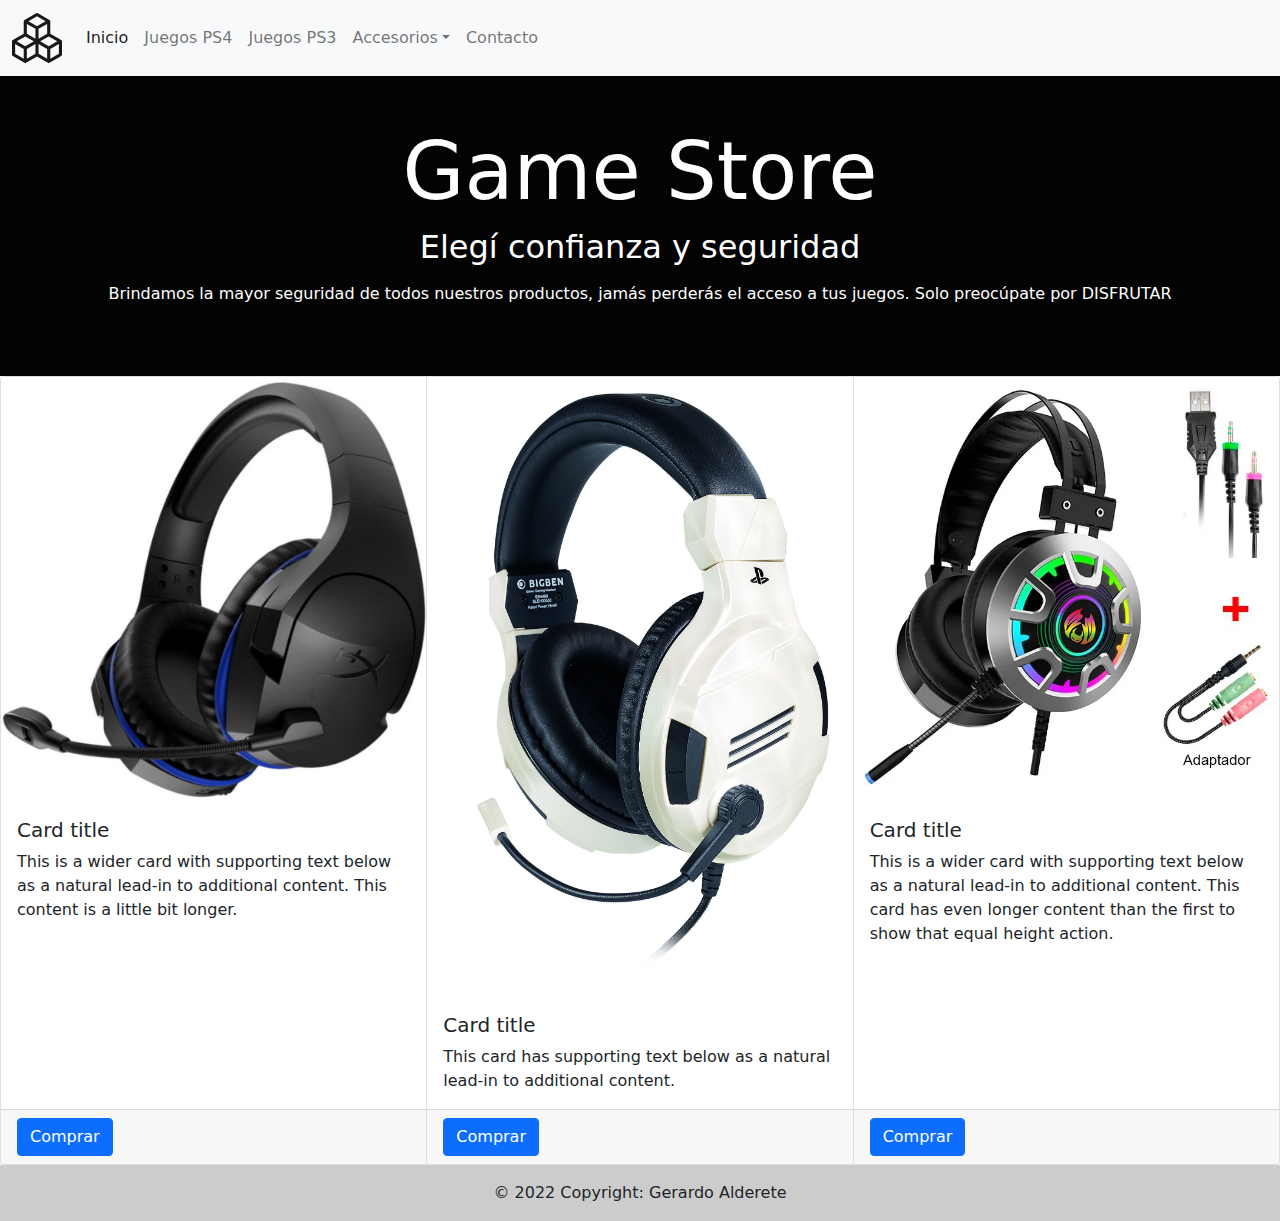
<file: paginas/Auriculares.html>
<!DOCTYPE html>
<html lang="en">
<head>
    <meta charset="UTF-8">
    <meta http-equiv="X-UA-Compatible" content="IE=edge">
    <meta name="viewport" content="width=device-width, initial-scale=1.0">
    <title>Auriculares</title>
<link rel="stylesheet" href="../css/css/bootstrap.css">
</head>
<body>
   
    
<nav class="navbar navbar-expand-lg navbar-light bg-light">
  <div class="container-fluid">
    <a class="navbar-brand" href="#"><svg xmlns="http://www.w3.org/2000/svg" width="50" height="50" fill="currentColor" class="bi bi-boxes" viewBox="0 0 16 16">
        <path d="M7.752.066a.5.5 0 0 1 .496 0l3.75 2.143a.5.5 0 0 1 .252.434v3.995l3.498 2A.5.5 0 0 1 16 9.07v4.286a.5.5 0 0 1-.252.434l-3.75 2.143a.5.5 0 0 1-.496 0l-3.502-2-3.502 2.001a.5.5 0 0 1-.496 0l-3.75-2.143A.5.5 0 0 1 0 13.357V9.071a.5.5 0 0 1 .252-.434L3.75 6.638V2.643a.5.5 0 0 1 .252-.434L7.752.066ZM4.25 7.504 1.508 9.071l2.742 1.567 2.742-1.567L4.25 7.504ZM7.5 9.933l-2.75 1.571v3.134l2.75-1.571V9.933Zm1 3.134 2.75 1.571v-3.134L8.5 9.933v3.134Zm.508-3.996 2.742 1.567 2.742-1.567-2.742-1.567-2.742 1.567Zm2.242-2.433V3.504L8.5 5.076V8.21l2.75-1.572ZM7.5 8.21V5.076L4.75 3.504v3.134L7.5 8.21ZM5.258 2.643 8 4.21l2.742-1.567L8 1.076 5.258 2.643ZM15 9.933l-2.75 1.571v3.134L15 13.067V9.933ZM3.75 14.638v-3.134L1 9.933v3.134l2.75 1.571Z"/>
      </svg></a>
    <button class="navbar-toggler" type="button" data-bs-toggle="collapse" data-bs-target="#navbarSupportedContent" aria-controls="navbarSupportedContent" aria-expanded="false" aria-label="Toggle navigation">
      <span class="navbar-toggler-icon"></span>
    </button>
    <div class="collapse navbar-collapse" id="navbarSupportedContent">
      <ul class="navbar-nav me-auto mb-2 mb-lg-0">
        <li class="nav-item">
          <a class="nav-link active" aria-current="page" href="../index.html">Inicio</a>
        </li>
        <li class="nav-item">
         <a class="nav-link" href="../paginas/juegos-ps4.html"> Juegos PS4</a>
         
        </li>
        <li class="nav-item">
            <a class="nav-link" href="../paginas/Juegos-ps3.html"> Juegos PS3</a>
            
           
        <li  class="nav-item dropdown">
          <a class="nav-link dropdown-toggle" href="#" id="navbarDropdown" role="button" data-bs-toggle="dropdown" aria-expanded="false">Accesorios</a>
            <ul class="dropdown-menu" aria-labelledby="navbarDropdown">
            <li><a class="dropdown-item" href="../paginas/Auriculares.html">Auriculares</a></li>
            <li><a class="dropdown-item" href="../paginas/joystick.html">Joystick</a></li>
          </ul>
        </li>
        <li class="nav-item">
            <a class="nav-link" href="../paginas/Contacto.html"> Contacto</a>
            
           </li>
    </div>
  </div>
  
</nav>
<div
    class="p-5 text-center bg-image"
    style="
      background-color: rgb(2, 3, 2);
      height: 300px"
     >
      
        <h1 class= "display-1 text-white "> Game Store </h1>
        
            <h2 class= "mb-3 text-white" >Elegí confianza y seguridad </h2>
            <p class=" text-white"> Brindamos la mayor seguridad de todos nuestros productos, jamás perderás el acceso a tus juegos. Solo preocúpate por DISFRUTAR</p>
            
          </div>

   
    <div class="card-group">
  <div class="card">
    <img src="../img/auriculares/hyper.jpg" class="card-img-top" alt="Hollywood Sign on The Hill"/>
    <div class="card-body">
      <h5 class="card-title">Card title</h5>
      <p class="card-text">
        This is a wider card with supporting text below as a natural lead-in to
        additional content. This content is a little bit longer.
      </p>
    </div>
    <div class="card-footer">
        <a href="#" class="btn btn-primary">Comprar</a>
    </div>
  </div>
  <div class="card">
  <img src="../img/auriculares/white.jfif" class="card-img-top" alt="Palm Springs Road"/>
    <div class="card-body">
      <h5 class="card-title">Card title</h5>
      <p class="card-text">This card has supporting text below as a natural lead-in to additional content.</p>
    </div>
    <div class="card-footer">
        <a href="#" class="btn btn-primary">Comprar</a>
    </div>
  </div>
  <div class="card">
    <img src="../img/auriculares/headset_gamer_fone_led.webp" class="card-img-top" alt="Los Angeles Skyscrapers"/>
    <div class="card-body">
      <h5 class="card-title">Card title</h5>
      <p class="card-text">
        This is a wider card with supporting text below as a natural lead-in to
        additional content. This card has even longer content than the first to show
        that equal height action.
      </p>
    </div>
    <div class="card-footer">
        <a href="#" class="btn btn-primary">Comprar</a>
    </div>
  </div>
</div>
        <!-- Copyright -->
        <div class="text-center p-3" style="background-color: rgba(0, 0, 0, 0.2);">
          © 2022 Copyright: Gerardo Alderete
        </div>
        <!-- Copyright -->
      </footer>
  
     <script src="../css/js/bootstrap.js"></script> 
<body>



</html>
</file>
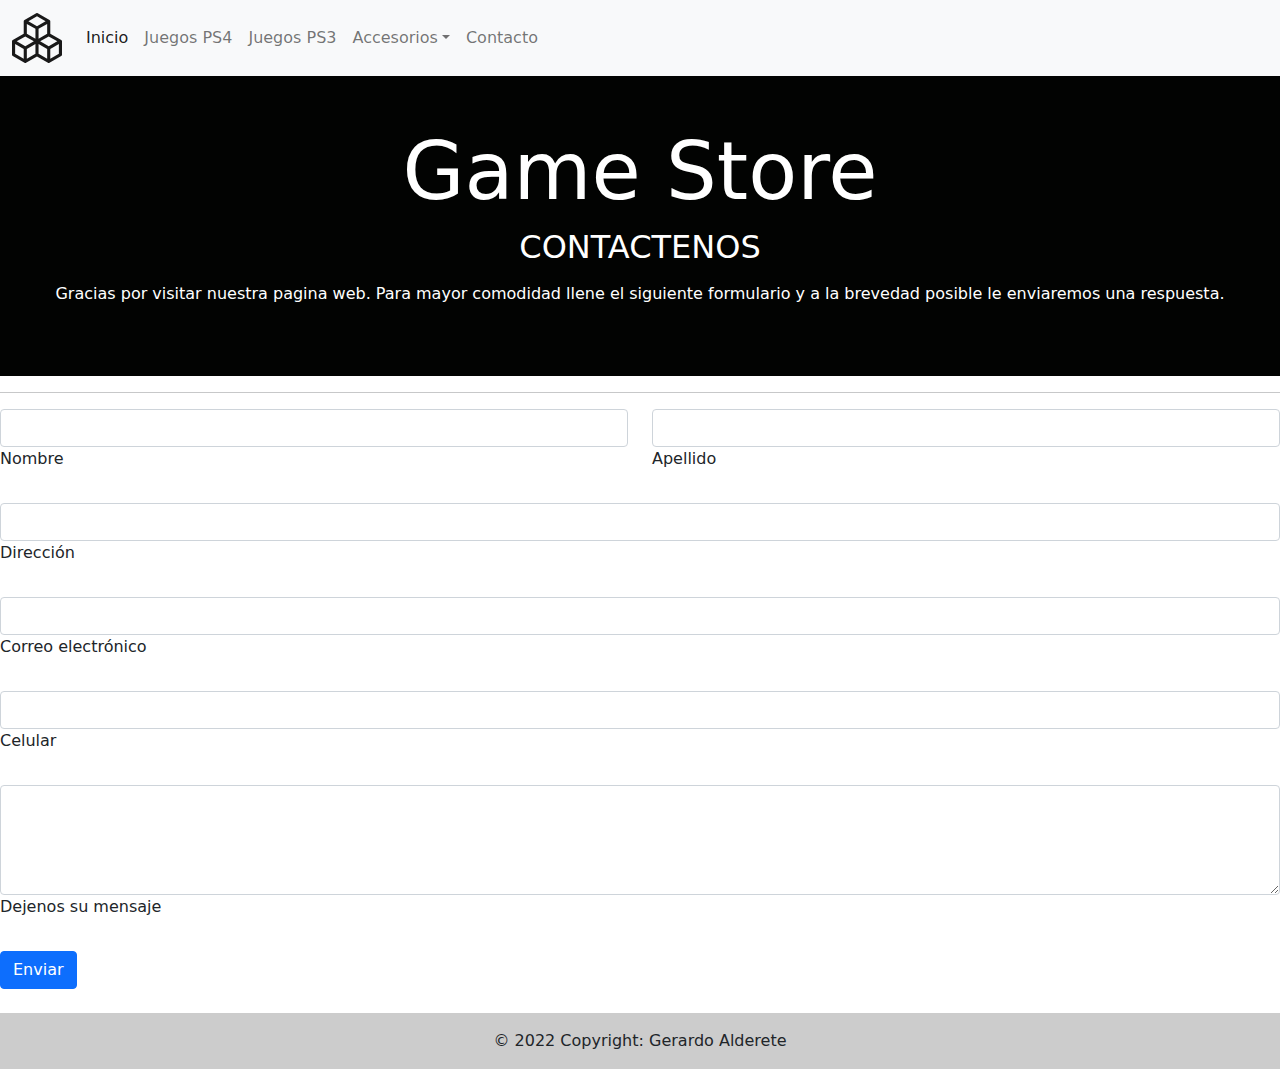
<file: paginas/Contacto.html>
<!DOCTYPE html>
<html lang="en">
<head>
    <meta charset="UTF-8">
    <meta http-equiv="X-UA-Compatible" content="IE=edge">
    <meta name="viewport" content="width=device-width, initial-scale=1.0">
    <title>Contacto</title>
<link rel="stylesheet" href="../css/css/bootstrap.css">
</head>
<body>
   
    
<nav class="navbar navbar-expand-lg navbar-light bg-light">
  <div class="container-fluid">
    <a class="navbar-brand" href="#"><svg xmlns="http://www.w3.org/2000/svg" width="50" height="50" fill="currentColor" class="bi bi-boxes" viewBox="0 0 16 16">
        <path d="M7.752.066a.5.5 0 0 1 .496 0l3.75 2.143a.5.5 0 0 1 .252.434v3.995l3.498 2A.5.5 0 0 1 16 9.07v4.286a.5.5 0 0 1-.252.434l-3.75 2.143a.5.5 0 0 1-.496 0l-3.502-2-3.502 2.001a.5.5 0 0 1-.496 0l-3.75-2.143A.5.5 0 0 1 0 13.357V9.071a.5.5 0 0 1 .252-.434L3.75 6.638V2.643a.5.5 0 0 1 .252-.434L7.752.066ZM4.25 7.504 1.508 9.071l2.742 1.567 2.742-1.567L4.25 7.504ZM7.5 9.933l-2.75 1.571v3.134l2.75-1.571V9.933Zm1 3.134 2.75 1.571v-3.134L8.5 9.933v3.134Zm.508-3.996 2.742 1.567 2.742-1.567-2.742-1.567-2.742 1.567Zm2.242-2.433V3.504L8.5 5.076V8.21l2.75-1.572ZM7.5 8.21V5.076L4.75 3.504v3.134L7.5 8.21ZM5.258 2.643 8 4.21l2.742-1.567L8 1.076 5.258 2.643ZM15 9.933l-2.75 1.571v3.134L15 13.067V9.933ZM3.75 14.638v-3.134L1 9.933v3.134l2.75 1.571Z"/>
      </svg></a>
    <button class="navbar-toggler" type="button" data-bs-toggle="collapse" data-bs-target="#navbarSupportedContent" aria-controls="navbarSupportedContent" aria-expanded="false" aria-label="Toggle navigation">
      <span class="navbar-toggler-icon"></span>
    </button>
    <div class="collapse navbar-collapse" id="navbarSupportedContent">
      <ul class="navbar-nav me-auto mb-2 mb-lg-0">
        <li class="nav-item">
          <a class="nav-link active" aria-current="page" href="../index.html">Inicio</a>
        </li>
        <li class="nav-item">
         <a class="nav-link" href="../paginas/juegos-ps4.html"> Juegos PS4</a>
         
        </li>
        <li class="nav-item">
            <a class="nav-link" href="../paginas/Juegos-ps3.html"> Juegos PS3</a>
            
           
        <li  class="nav-item dropdown">
          <a class="nav-link dropdown-toggle" href="#" id="navbarDropdown" role="button" data-bs-toggle="dropdown" aria-expanded="false">Accesorios</a>
            <ul class="dropdown-menu" aria-labelledby="navbarDropdown">
            <li><a class="dropdown-item" href="../paginas/Auriculares.html">Auriculares</a></li>
            <li><a class="dropdown-item" href="../paginas/joystick.html">Joystick</a></li>
          </ul>
        </li>
        <li class="nav-item">
            <a class="nav-link" href="../paginas/Contacto.html"> Contacto</a>
            
           </li>
    </div>
  </div>
  
</nav>
<div
    class="p-5 text-center bg-image"
    style="
      background-color: rgb(2, 3, 2);
      height: 300px"
     >
      
        <h1 class= "display-1 text-white "> Game Store </h1>
        
            <h2 class= "mb-3 text-white" >CONTACTENOS </h2>
            <p class=" text-white">Gracias por visitar nuestra pagina web. Para mayor comodidad llene el siguiente formulario y a la brevedad posible le enviaremos una respuesta.

            </p>
            
          </div>
          
          <hr>

          <form>
            
            <div class="row mb-4">
              <div class="col">
                <div class="form-outline">
                  <input type="text" id="form6Example1" class="form-control" />
                  <label class="form-label" for="form6Example1">Nombre </label>
                </div>
              </div>
              <div class="col">
                <div class="form-outline">
                  <input type="text" id="form6Example2" class="form-control" />
                  <label class="form-label" for="form6Example2">Apellido</label>
                </div>
              </div>
            </div>
  
          
            
            <div class="form-outline mb-4">
              <input type="text" id="form6Example4" class="form-control" />
              <label class="form-label" for="form6Example4">Dirección</label>
            </div>
          
            
            <div class="form-outline mb-4">
              <input type="email" id="form6Example5" class="form-control" />
              <label class="form-label" for="form6Example5">Correo electrónico
              </label>
            </div>
          
            
            <div class="form-outline mb-4">
              <input type="number" id="form6Example6" class="form-control" />
              <label class="form-label" for="form6Example6">Celular</label>
            </div>
          
            
            <div class="form-outline mb-4">
              <textarea class="form-control" id="form6Example7" rows="4"></textarea>
              <label class="form-label" for="form6Example7">Dejenos su mensaje</label>
            </div>
          
            
            
          
            <!-- Submit button -->
            <button type="submit" class="btn btn-primary btn-block mb-4">Enviar</button>
          </form>
   
    
        <!-- Copyright -->
        <div class="text-center p-3" style="background-color: rgba(0, 0, 0, 0.2);">
          © 2022 Copyright: Gerardo Alderete
        </div>
        <!-- Copyright -->
      </footer>
  
     <script src="../css/js/bootstrap.js"></script> 
<body>



</html>
</file>
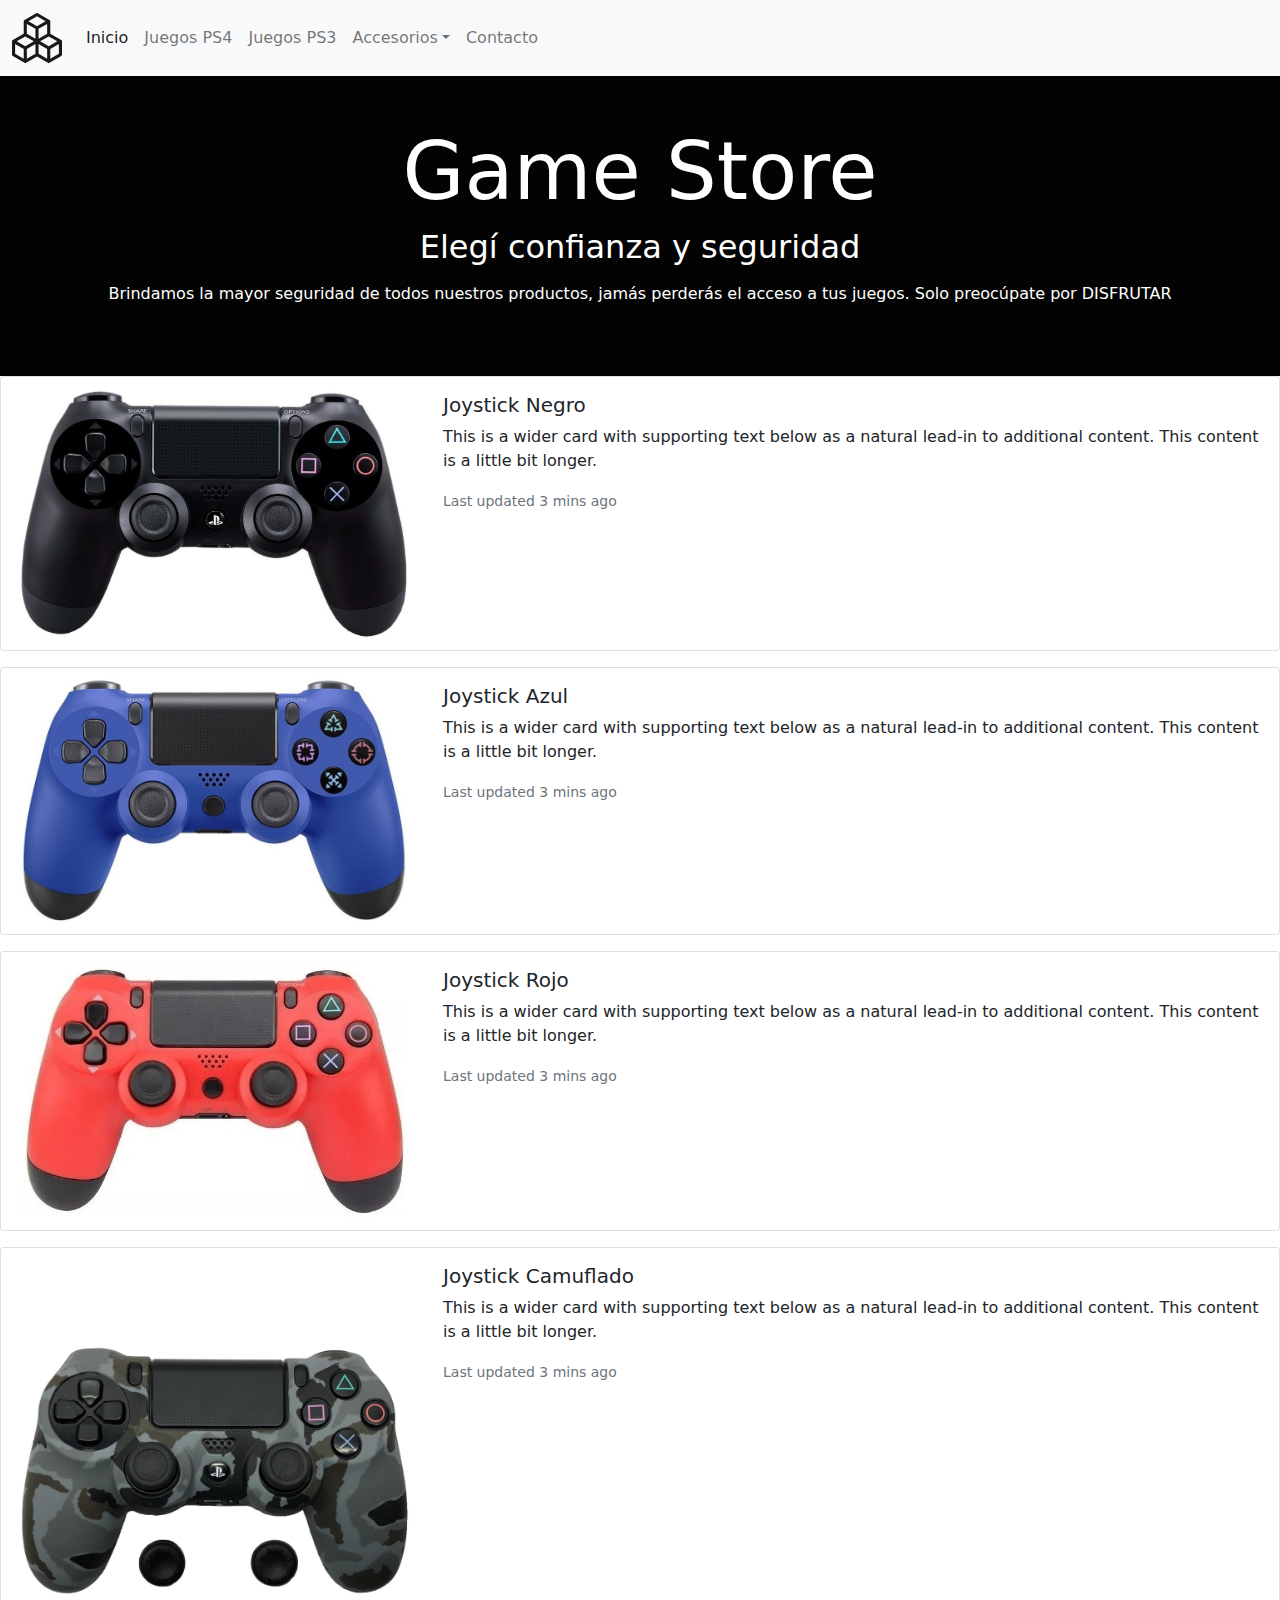
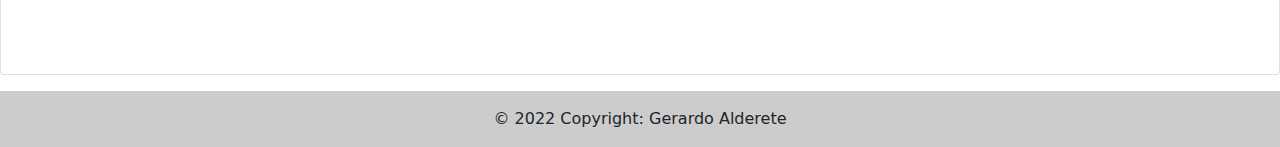
<file: paginas/joystick.html>
<!DOCTYPE html>
<html lang="en">
<head>
    <meta charset="UTF-8">
    <meta http-equiv="X-UA-Compatible" content="IE=edge">
    <meta name="viewport" content="width=device-width, initial-scale=1.0">
    <title>Joystick</title>
<link rel="stylesheet" href="../css/css/bootstrap.css">
</head>
<body>
   
    
<nav class="navbar navbar-expand-lg navbar-light bg-light">
  <div class="container-fluid">
    <a class="navbar-brand" href="#"><svg xmlns="http://www.w3.org/2000/svg" width="50" height="50" fill="currentColor" class="bi bi-boxes" viewBox="0 0 16 16">
        <path d="M7.752.066a.5.5 0 0 1 .496 0l3.75 2.143a.5.5 0 0 1 .252.434v3.995l3.498 2A.5.5 0 0 1 16 9.07v4.286a.5.5 0 0 1-.252.434l-3.75 2.143a.5.5 0 0 1-.496 0l-3.502-2-3.502 2.001a.5.5 0 0 1-.496 0l-3.75-2.143A.5.5 0 0 1 0 13.357V9.071a.5.5 0 0 1 .252-.434L3.75 6.638V2.643a.5.5 0 0 1 .252-.434L7.752.066ZM4.25 7.504 1.508 9.071l2.742 1.567 2.742-1.567L4.25 7.504ZM7.5 9.933l-2.75 1.571v3.134l2.75-1.571V9.933Zm1 3.134 2.75 1.571v-3.134L8.5 9.933v3.134Zm.508-3.996 2.742 1.567 2.742-1.567-2.742-1.567-2.742 1.567Zm2.242-2.433V3.504L8.5 5.076V8.21l2.75-1.572ZM7.5 8.21V5.076L4.75 3.504v3.134L7.5 8.21ZM5.258 2.643 8 4.21l2.742-1.567L8 1.076 5.258 2.643ZM15 9.933l-2.75 1.571v3.134L15 13.067V9.933ZM3.75 14.638v-3.134L1 9.933v3.134l2.75 1.571Z"/>
      </svg></a>
    <button class="navbar-toggler" type="button" data-bs-toggle="collapse" data-bs-target="#navbarSupportedContent" aria-controls="navbarSupportedContent" aria-expanded="false" aria-label="Toggle navigation">
      <span class="navbar-toggler-icon"></span>
    </button>
    <div class="collapse navbar-collapse" id="navbarSupportedContent">
      <ul class="navbar-nav me-auto mb-2 mb-lg-0">
        <li class="nav-item">
          <a class="nav-link active" aria-current="page" href="../index.html">Inicio</a>
        </li>
        <li class="nav-item">
         <a class="nav-link" href="../paginas/juegos-ps4.html"> Juegos PS4</a>
         
        </li>
        <li class="nav-item">
            <a class="nav-link" href="../paginas/Juegos-ps3.html"> Juegos PS3</a>
            
           
        <li  class="nav-item dropdown">
          <a class="nav-link dropdown-toggle" href="#" id="navbarDropdown" role="button" data-bs-toggle="dropdown" aria-expanded="false">Accesorios</a>
            <ul class="dropdown-menu" aria-labelledby="navbarDropdown">
            <li><a class="dropdown-item" href="../paginas/Auriculares.html">Auriculares</a></li>
            <li><a class="dropdown-item" href="../paginas/joystick.html">Joystick</a></li>
          </ul>
        </li>
        <li class="nav-item">
            <a class="nav-link" href="../paginas/Contacto.html"> Contacto</a>
            
           </li>
    </div>
  </div>
  
</nav>



<div
    class="p-5 text-center bg-image"
    style="
      background-color: rgb(2, 3, 2);
      height: 300px"
     >
      
        <h1 class= "display-1 text-white "> Game Store </h1>
        
            <h2 class= "mb-3 text-white" >Elegí confianza y seguridad </h2>
            <p class=" text-white"> Brindamos la mayor seguridad de todos nuestros productos, jamás perderás el acceso a tus juegos. Solo preocúpate por DISFRUTAR</p>
            
          </div>

<div class="card mb-3" style="max-width: 1500px;">
  <div class="row g-0">
    <div class="col-md-4">
      <img src="../img/joystick/joy-dark.jpg" class="img-fluid rounded-start" alt="...">
    </div>
    <div class="col-md-8">
      <div class="card-body">
        <h5 class="card-title">Joystick Negro</h5>
        <p class="card-text">This is a wider card with supporting text below as a natural lead-in to additional content. This content is a little bit longer.</p>
        <p class="card-text"><small class="text-muted">Last updated 3 mins ago</small></p>
      </div>
    </div>
  </div>
</div>

<div class="card mb-3" style="max-width: 1500px;">
  <div class="row g-0">
    <div class="col-md-4">
      <img src="../img/joystick/joy-blue.jpg" class="img-fluid rounded-start" alt="...">
    </div>
    <div class="col-md-8">
      <div class="card-body">
        <h5 class="card-title">Joystick Azul</h5>
        <p class="card-text">This is a wider card with supporting text below as a natural lead-in to additional content. This content is a little bit longer.</p>
        <p class="card-text"><small class="text-muted">Last updated 3 mins ago</small></p>
      </div>
    </div>
  </div>
</div>

<div class="card mb-3" style="max-width: 1500px;">
  <div class="row g-0">
    <div class="col-md-4">
      <img src="../img/joystick/joy-red.jpg" class="img-fluid rounded-start" alt="...">
    </div>
    <div class="col-md-8">
      <div class="card-body">
        <h5 class="card-title">Joystick Rojo</h5>
        <p class="card-text">This is a wider card with supporting text below as a natural lead-in to additional content. This content is a little bit longer.</p>
        <p class="card-text"><small class="text-muted">Last updated 3 mins ago</small></p>
      </div>
    </div>
  </div>
</div>

<div class="card mb-3" style="max-width: 1500px;">
  <div class="row g-0">
    <div class="col-md-4">
      <img src="../img/joystick/joy-camufla.jpg" class="img-fluid rounded-start" alt="...">
    </div>
    <div class="col-md-8">
      <div class="card-body">
        <h5 class="card-title">Joystick Camuflado</h5>
        <p class="card-text">This is a wider card with supporting text below as a natural lead-in to additional content. This content is a little bit longer.</p>
        <p class="card-text"><small class="text-muted">Last updated 3 mins ago</small></p>
      </div>
    </div>
  </div>
</div>
   
    
        <!-- Copyright -->
        <div class="text-center p-3" style="background-color: rgba(0, 0, 0, 0.2);">
          © 2022 Copyright: Gerardo Alderete
        </div>
        <!-- Copyright -->
      </footer>
  
     <script src="../css/js/bootstrap.js"></script> 
<body>



</html>
</file>
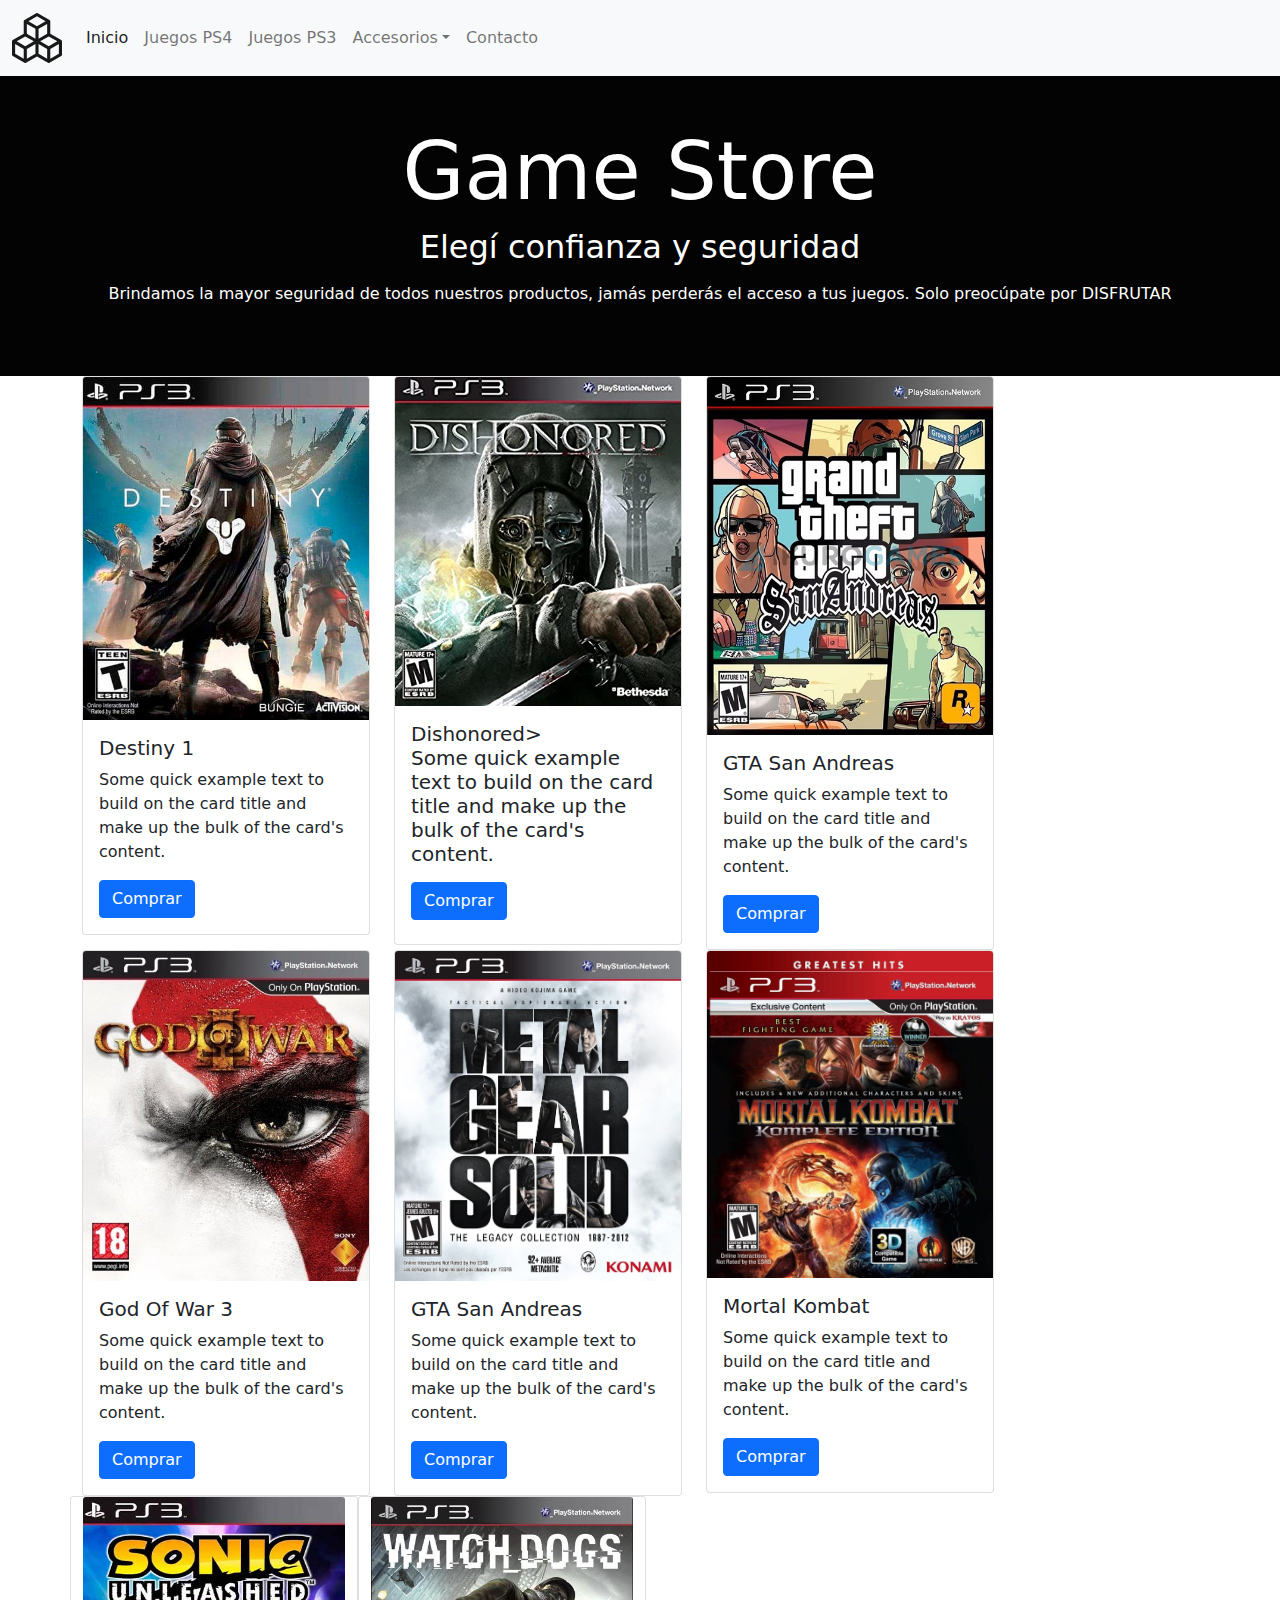
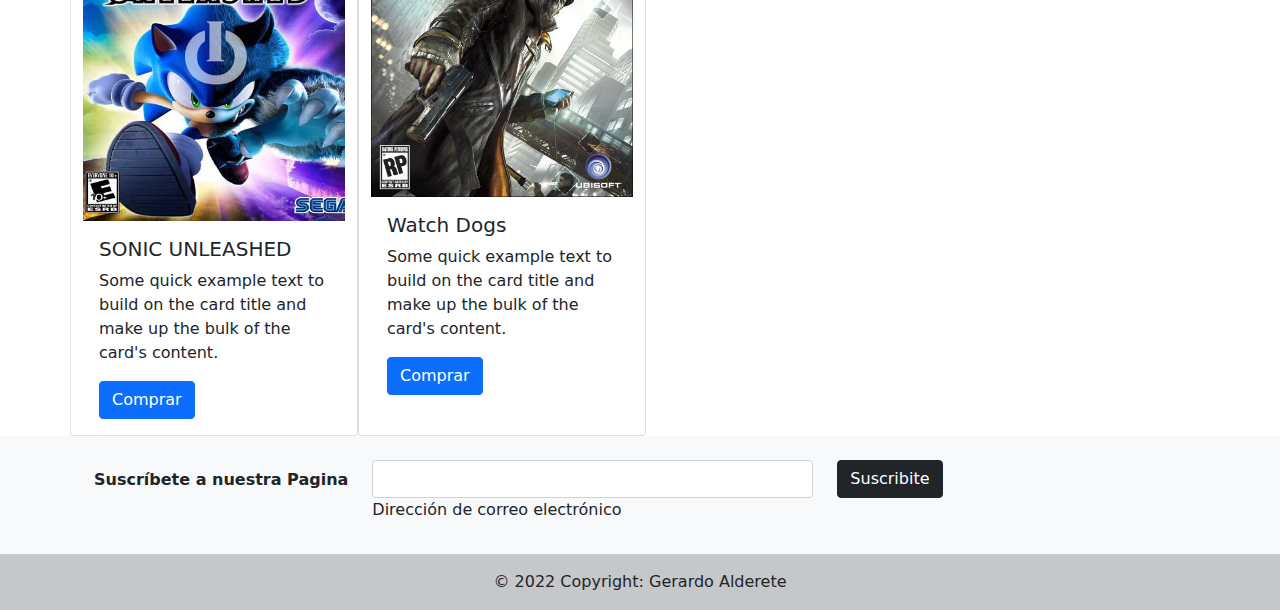
<file: paginas/Juegos-ps3.html>
<!DOCTYPE html>
<html lang="en">
<head>
    <meta charset="UTF-8">
    <meta http-equiv="X-UA-Compatible" content="IE=edge">
    <meta name="viewport" content="width=device-width, initial-scale=1.0">
    <title>Juegos ps3</title>
<link rel="stylesheet" href="../css/css/bootstrap.css">
</head>
<body>
    
  <nav class="navbar navbar-expand-lg navbar-light bg-light">
    <div class="container-fluid">
      <a class="navbar-brand" href="#"><svg xmlns="http://www.w3.org/2000/svg" width="50" height="50" fill="currentColor" class="bi bi-boxes" viewBox="0 0 16 16">
          <path d="M7.752.066a.5.5 0 0 1 .496 0l3.75 2.143a.5.5 0 0 1 .252.434v3.995l3.498 2A.5.5 0 0 1 16 9.07v4.286a.5.5 0 0 1-.252.434l-3.75 2.143a.5.5 0 0 1-.496 0l-3.502-2-3.502 2.001a.5.5 0 0 1-.496 0l-3.75-2.143A.5.5 0 0 1 0 13.357V9.071a.5.5 0 0 1 .252-.434L3.75 6.638V2.643a.5.5 0 0 1 .252-.434L7.752.066ZM4.25 7.504 1.508 9.071l2.742 1.567 2.742-1.567L4.25 7.504ZM7.5 9.933l-2.75 1.571v3.134l2.75-1.571V9.933Zm1 3.134 2.75 1.571v-3.134L8.5 9.933v3.134Zm.508-3.996 2.742 1.567 2.742-1.567-2.742-1.567-2.742 1.567Zm2.242-2.433V3.504L8.5 5.076V8.21l2.75-1.572ZM7.5 8.21V5.076L4.75 3.504v3.134L7.5 8.21ZM5.258 2.643 8 4.21l2.742-1.567L8 1.076 5.258 2.643ZM15 9.933l-2.75 1.571v3.134L15 13.067V9.933ZM3.75 14.638v-3.134L1 9.933v3.134l2.75 1.571Z"/>
        </svg></a>
      <button class="navbar-toggler" type="button" data-bs-toggle="collapse" data-bs-target="#navbarSupportedContent" aria-controls="navbarSupportedContent" aria-expanded="false" aria-label="Toggle navigation">
        <span class="navbar-toggler-icon"></span>
      </button>
      <div class="collapse navbar-collapse" id="navbarSupportedContent">
        <ul class="navbar-nav me-auto mb-2 mb-lg-0">
          <li class="nav-item">
            <a class="nav-link active" aria-current="page" href="../index.html">Inicio</a>
          </li>
          <li class="nav-item">
           <a class="nav-link" href="../paginas/juegos-ps4.html"> Juegos PS4</a>
           
          </li>
          <li class="nav-item">
              <a class="nav-link" href="../paginas/Juegos-ps3.html"> Juegos PS3</a>
              
             
          <li  class="nav-item dropdown">
            <a class="nav-link dropdown-toggle" href="#" id="navbarDropdown" role="button" data-bs-toggle="dropdown" aria-expanded="false">Accesorios</a>
              <ul class="dropdown-menu" aria-labelledby="navbarDropdown">
              <li><a class="dropdown-item" href="../paginas/Auriculares.html">Auriculares</a></li>
              <li><a class="dropdown-item" href="../paginas/joystick.html">Joystick</a></li>
            </ul>
          </li>
          <li class="nav-item">
              <a class="nav-link" href="../paginas/Contacto.html"> Contacto</a>
              
             </li>
      </div>
    </div>
    
  </nav>
  <div
    class="p-5 text-center bg-image "
    style="
      background-color: rgb(2, 3, 2);
      height: 300px"
     >
      
        <h1 class= "display-1 text-white "> Game Store </h1>
        
            <h2 class= "mb-3 text-white" >Elegí confianza y seguridad </h2>
            <p class=" text-white"> Brindamos la mayor seguridad de todos nuestros productos, jamás perderás el acceso a tus juegos. Solo preocúpate por DISFRUTAR</p>
            
          </div>

<div class="container">
  <div class="row row-cols-auto">
    <div class="col"><div class="card" style="width: 18rem;">
      <img src="../img/ps3/Destiny-1.jpg" class="card-img-top" alt="...">
      <div class="card-body">
        <h5 class="card-title">Destiny 1</h5>
        <p class="card-text">Some quick example text to build on the card title and make up the bulk of the card's content.</p>
        <a href="#" class="btn btn-primary">Comprar</a>
      </div>
    </div></div>
    <div class="col"><div class="card" style="width: 18rem;">
      <img src="../img/ps3/dishonored.jpg" class="card-img-top" alt="...">
      <div class="card-body">
        <h5 class="card-title">Dishonored>
        <p class="card-text">Some quick example text to build on the card title and make up the bulk of the card's content.</p>
        <a href="#" class="btn btn-primary">Comprar</a>
      </div>
    </div></div>
    <div class="col"><div class="card" style="width: 18rem;">
      <img src="../img/ps3/GTA-San-Andreas-ps3.jpg" class="card-img-top" alt="...">
      <div class="card-body">
        <h5 class="card-title">GTA San Andreas</h5>
        <p class="card-text">Some quick example text to build on the card title and make up the bulk of the card's content.</p>
        <a href="#" class="btn btn-primary">Comprar</a>
      </div>
    </div></div>
    <div class="col"><div class="card" style="width: 18rem;">
      <img src="../img/ps3/god_of_war_3.jpg" class="card-img-top" alt="...">
      <div class="card-body">
        <h5 class="card-title">God Of War 3</h5>
        <p class="card-text">Some quick example text to build on the card title and make up the bulk of the card's content.</p>
        <a href="#" class="btn btn-primary">Comprar</a>
      </div>
    </div></div>
    <div class="col"><div class="card" style="width: 18rem;">
      <img src="../img/ps3/metal-gear-solid.jpg" class="card-img-top" alt="...">
      <div class="card-body">
        <h5 class="card-title">GTA San Andreas</h5>
        <p class="card-text">Some quick example text to build on the card title and make up the bulk of the card's content.</p>
        <a href="#" class="btn btn-primary">Comprar</a>
      </div>
    </div></div>
    <div class="col"><div class="card" style="width: 18rem;">
      <img src="../img/ps3/mortal-kombat.jpg" class="card-img-top" alt="...">
      <div class="card-body">
        <h5 class="card-title">Mortal Kombat</h5>
        <p class="card-text">Some quick example text to build on the card title and make up the bulk of the card's content.</p>
        <a href="#" class="btn btn-primary">Comprar</a>
      </div>
    </div></div>
    <div class="card" style="width: 18rem;">
      <img src="../img/ps3/SONIC-UNLEASHED.jpg" class="card-img-top" alt="...">
      <div class="card-body">
        <h5 class="card-title">SONIC UNLEASHED</h5>
        <p class="card-text">Some quick example text to build on the card title and make up the bulk of the card's content.</p>
        <a href="#" class="btn btn-primary">Comprar</a>
      </div>
    </div>
    <div class="card" style="width: 18rem;">
      <img src="../img/ps3/watch-dogs.jpg" class="card-img-top" alt="...">
      <div class="card-body">
        <h5 class="card-title">Watch Dogs</h5>
        <p class="card-text">Some quick example text to build on the card title and make up the bulk of the card's content.</p>
        <a href="#" class="btn btn-primary">Comprar</a>
      </div>
    </div>
  </div>
</div>

      <footer class="bg-light text-center text-lg-start">
        <!-- Grid container -->
        <div class="container p-4 pb-0">
          <form action="">
            <!--Grid row-->
            <div class="row">
              <!--Grid column-->
              <div class="col-auto mb-4 mb-md-0">
                <p class="pt-2">
                  <strong>Suscríbete a nuestra Pagina

                  </strong>
                </p>
              </div>
              <!--Grid column-->
      
              <!--Grid column-->
              <div class="col-md-5 col-12 mb-4 mb-md-0">
                <!-- Email input -->
                <div class="form-outline mb-4">
                  <input type="email" id="form5Example25" class="form-control" />
                  <label class="form-label" for="form5Example25">Dirección de correo electrónico
                  </label>
                </div>
              </div>
              <!--Grid column-->
      
              <!--Grid column-->
              <div class="col-auto mb-4 mb-md-0">
                <!-- Submit button -->
                <button type="submit" class="btn btn-dark mb-4">
                  Suscribite
                </button>
              </div>
              <!--Grid column-->
            </div>
            <!--Grid row-->
          </form>
        </div>
        <!-- Grid container -->
      
        <!-- Copyright -->
        <div class="text-center p-3" style="background-color: rgba(0, 0, 0, 0.2);">
          © 2022 Copyright: Gerardo Alderete
        </div>
        <!-- Copyright -->
      </footer>


     <script src="../css/js/bootstrap.js"></script> 
<body>



</html>
</file>
